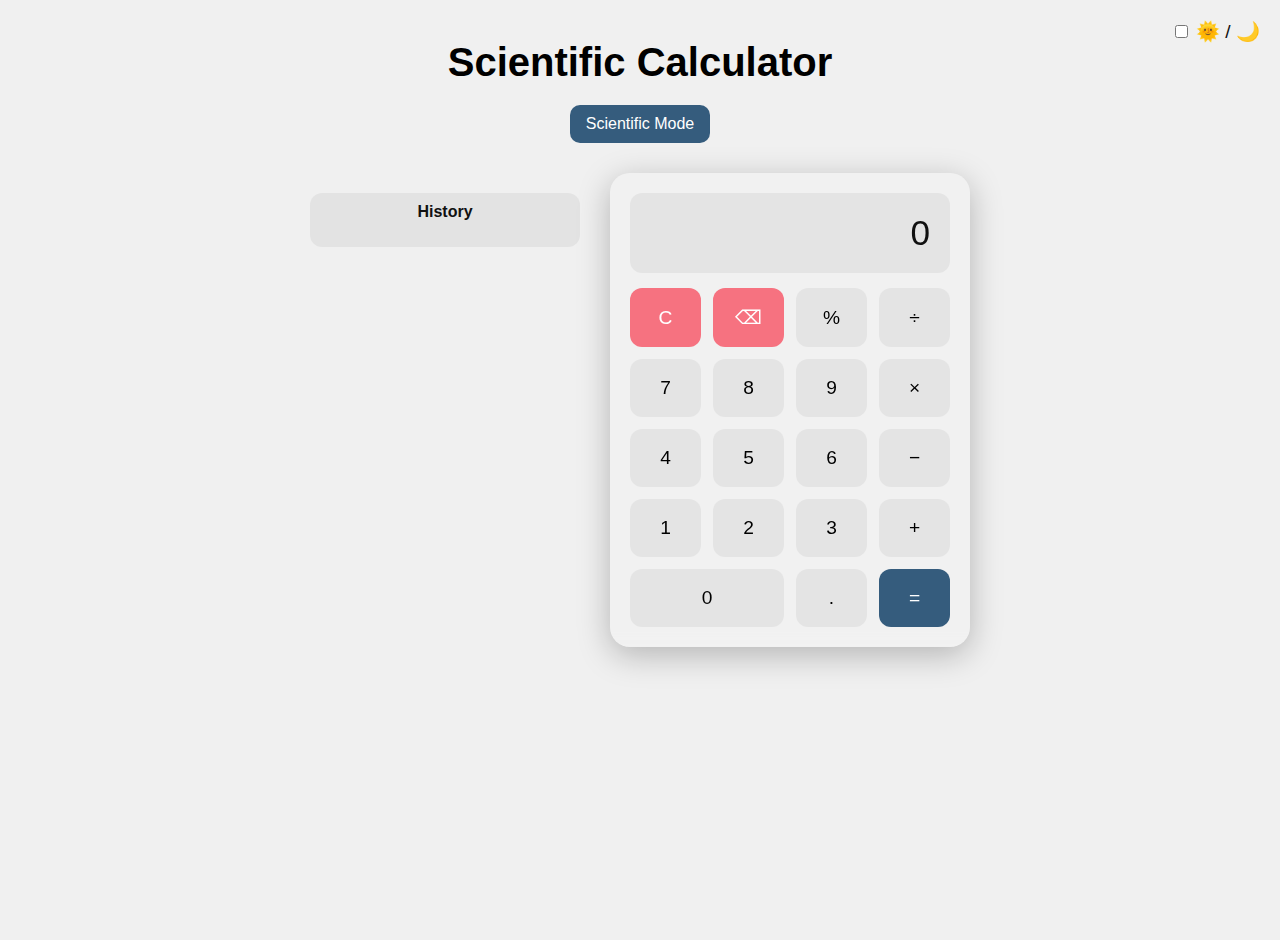
<file: Scientific Calculator with Responsive Mobile/index.html>
<!DOCTYPE html>
<html lang="en">
<head>
  <meta charset="UTF-8" />
  <meta name="viewport" content="width=device-width, initial-scale=1.0"/>
  <title>Modern Calculator</title>
  <link rel="stylesheet" href="style.css" />
</head>
<body>
  <div class="theme-toggle">
    <input type="checkbox" id="themeSwitch" />
    <label for="themeSwitch">🌞 / 🌙</label>
  </div>

  <div>
    <h1 class="title">Scientific Calculator</h1>
  </div>
  <button class="sci-toggle" onclick="toggleSci()">Scientific Mode</button>

  <!-- NEW layout container -->
  <div class="layout">
    <!-- Left: History -->
    <div class="history-container">
      <h3>History</h3>
      <ul id="history"></ul>
    </div>

    <!-- Right: Calculator -->
    <div class="calculator">
      <div class="display" id="display">0</div>

      <div id="sciPanel" class="sci-panel">
        <button onclick="appendSciFunc('Math.sin(')">sin</button>
        <button onclick="appendSciFunc('Math.cos(')">cos</button>
        <button onclick="appendSciFunc('Math.sqrt(')">√</button>
        <button onclick="appendSciFunc('Math.log10(')">log</button>
      </div>

      <div class="buttons">
        <button onclick="clearDisplay()" class="special">C</button>
        <button onclick="deleteChar()" class="special">⌫</button>
        <button onclick="appendValue('%')">%</button>
        <button onclick="appendValue('/')">÷</button>

        <button onclick="appendValue('7')">7</button>
        <button onclick="appendValue('8')">8</button>
        <button onclick="appendValue('9')">9</button>
        <button onclick="appendValue('*')">×</button>

        <button onclick="appendValue('4')">4</button>
        <button onclick="appendValue('5')">5</button>
        <button onclick="appendValue('6')">6</button>
        <button onclick="appendValue('-')">−</button>

        <button onclick="appendValue('1')">1</button>
        <button onclick="appendValue('2')">2</button>
        <button onclick="appendValue('3')">3</button>
        <button onclick="appendValue('+')">+</button>

        <button onclick="appendValue('0')" class="zero">0</button>
        <button onclick="appendValue('.')">.</button>
        <button onclick="calculate()" class="equals">=</button>
      </div>
    </div>
  </div>
  <!-- END layout container -->

  <!-- Sounds -->
  <audio id="successSound" src="https://www.soundjay.com/buttons/sounds/button-30.mp3"></audio>
  <audio id="errorSound" src="https://www.soundjay.com/button/beep-10.mp3"></audio>

  <script src="script.js"></script>
</body>

</html>
</file>
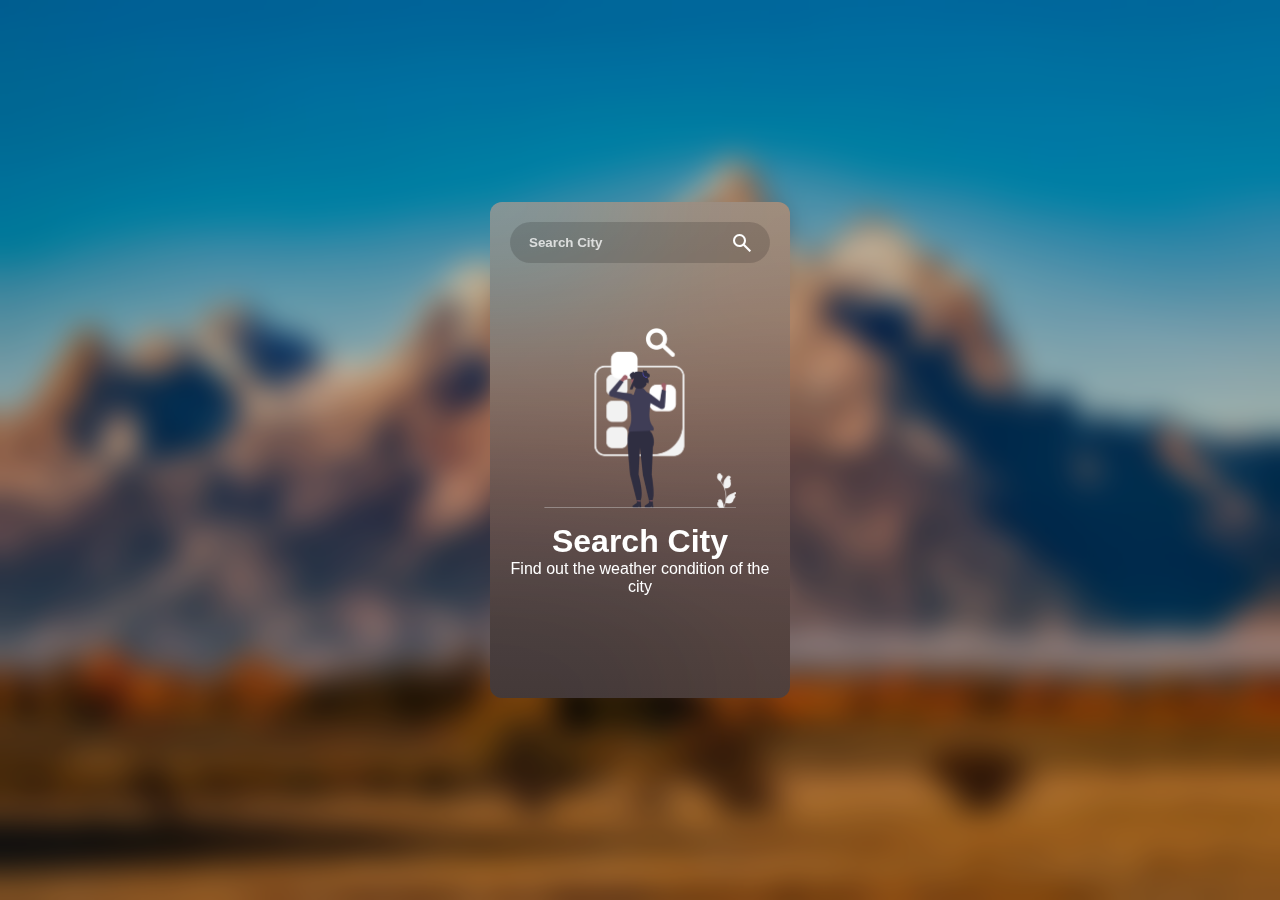
<file: Weather Application/weateher.html>
<!DOCTYPE html>
<html lang="en">
<head>
    <meta charset="UTF-8">
    <meta name="viewport" content="width=device-width, initial-scale=1.0">
    <title>Weather Application</title>
    <link rel="stylesheet" href="style.css"/>
    <script src="script.js" defer></script>
    <!----IMPORT GOOGLE FONTS-->
    <link rel="stylesheet" href="https://fonts.googleapis.com/css2?family=Material+Symbols+Outlined:opsz,wght,FILL,GRAD@20..48,100..700,0..1,-50..200&icon_names=search" />
    <link rel="stylesheet" href="https://cdnjs.cloudflare.com/ajax/libs/font-awesome/6.7.2/css/all.min.css"/>
</head>
<body>
    
    <main class="main-container">
  
        <header class="input-container">
            <input type="text" class="city-input" placeholder="Search City">
            <button class="search-btn">
                <span class="material-symbols-outlined">
                    search
                </span>
            </button>
        </header>

        <section class="weather-info" style="display: none;">
            <div class="location-date-weather">
                <div class="location">
                    <i class="fa-solid fa-location-dot"></i>
                    <h4 class="country-txt">Philippines</h4>
                </div>
                <h5 class="current-date-txt regular-txt">Monday, 16 June</h5>
            </div>

            <div class="weather-summary-container">
                <img src="assets/weather/clouds.svg" alt="error" class="weather-summary-img">
                <div class="weather-summary-info">
                    <h1 class="temp-txt">29 &deg;C</h1>
                    <h3 class="condition-txt regular-txt">Clouds</h3>
                </div>
             </div>   

             
                    <div class="weather-conditions-container">
                        <div class="condition-item">
                            <i class="fa-solid fa-droplet"></i>
                            <div class="condition-info">
                                <h5 class="regular-txt">
                                    Humidity
                                </h5>
                                <h5 class="humidity-value-txt">
                                    55%
                                </h5>
                        </div>
                    </div>       
                    
                    <div class="condition-item">
                        <i class="fa-solid fa-wind"></i>
                        <div class="condition-info">
                            <h5 class="regular-txt">
                                Wind Speed
                            </h5>
                            <h5 class="wind-value-txt">
                                2 M/s
                            </h5>
                    </div>
                </div>  
            </div>

                <div class="forecast-items-container">
                    <div class="forecast-item">
                        <h5 class="forecast-item-dater regular-txt">
                            05 June
                        </h5>
                        <img src="assets/weather/thunderstorm.svg" alt="" class="forecast-item-img">
                        <h5 class="forecast-item-temp">29 &deg;C</h5>
                    </div>
                    <div class="forecast-item">
                        <h5 class="forecast-item-dater regular-txt">
                            05 June
                        </h5>
                        <img src="assets/weather/thunderstorm.svg" alt="" class="forecast-item-img">
                        <h5 class="forecast-item-temp">29 &deg;C</h5>
                    </div>
                    <div class="forecast-item">
                        <h5 class="forecast-item-dater regular-txt">
                            05 June
                        </h5>
                        <img src="assets/weather/thunderstorm.svg" alt="" class="forecast-item-img">
                        <h5 class="forecast-item-temp">29 &deg;C</h5>
                    </div>
                    <div class="forecast-item">
                        <h5 class="forecast-item-dater regular-txt">
                            05 June
                        </h5>
                        <img src="assets/weather/thunderstorm.svg" alt="" class="forecast-item-img">
                        <h5 class="forecast-item-temp">29 &deg;C</h5>
                    </div>
                </div>
        </section>


    <section class="search-city section-message">
       <img src="assets/message/search-city.png" alt=""/>
        <div>
            <h1>Search City</h1>
            <h4 class="regular-txt">
                Find out the weather condition of the city
            </h4>
        </div>
    </section>

    <section class="not-found section-message" style="display:none;">
       <img src="assets/message/not-found.png" alt=""/>
        <div>
            <h1>Search City</h1>
            <h4 class="regular-txt">
                Find out the weather condition of the city
            </h4>
        </div>
    </section>
    </main>
</body>
</html>
</file>
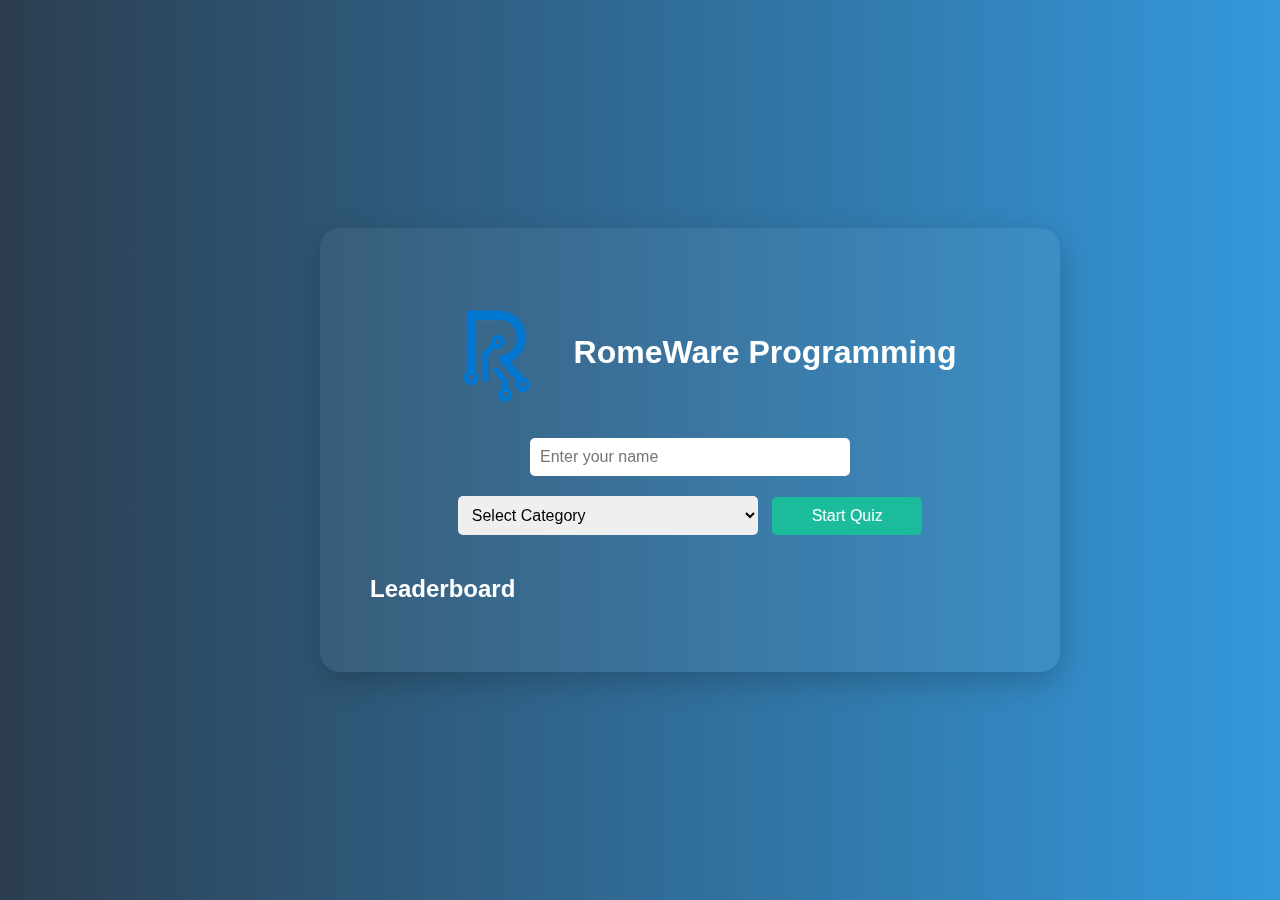
<file: Quiz Application/public/quiz.html>
<!DOCTYPE html>
<html lang="en">
<head>
  <meta charset="UTF-8" />
  <meta name="viewport" content="width=device-width, initial-scale=1.0"/>
  <title>Modern Quiz App</title>
  <link href="https://cdnjs.cloudflare.com/ajax/libs/font-awesome/6.5.1/css/all.min.css" rel="stylesheet">
  <link rel="stylesheet" href="style.css" />
  <style>
    body {
      font-family: 'Segoe UI', sans-serif;
      background: linear-gradient(to right, #2c3e50, #3498db);
      color: #fff;
      text-align: center;
      margin: 0;
      padding: 0;
      display: flex;
      flex-direction: column;
      align-items: center;
      justify-content: center;
      height: 100vh;
    }

    .card {
      background: rgba(255, 255, 255, 0.05);
      border-radius: 20px;
      padding: 50px;
      box-shadow: 0 10px 30px rgba(0, 0, 0, 0.2);
      backdrop-filter: blur(10px);
      width: 100%;
      max-width: 640px;
    }
  </style>
</head>
<body>


  <div class="container">
    <div class="card">
        <h1 style="display: flex; align-items: center; justify-content: center; gap: 0px; margin: 0;">
  <img src="logo.png" alt="" style="width: 150px; height: 150px;">
  RomeWare Programming
</h1>
      <div id="landing">
        <input id="username" type="text" placeholder="Enter your name" />
        <select id="category">
          <option value="" disabled selected>Select Category</option>
          <option value="html">HTML</option>
          <option value="css">CSS</option>
          <option value="javascript">JavaScript</option>
          <option value="php">PHP</option>
          <option value="mysql">MySQL</option>
        </select>
        <button id="start-btn" class="btn">Start Quiz</button>
      </div>

      <div id="quiz-box" class="hidden">
        <div id="header">
          <span id="timer">Time left: 15s</span>
          <div class="progress-container"><div id="progress-bar"></div></div>
        </div>
        <div id="question"></div>
        <div id="answer-buttons" class="btn-container"></div>
        <button id="next-btn" class="btn hidden">Next</button>
      </div>

      <div id="result" class="hidden"></div>

      <div id="leaderboard-section">
        <h2>Leaderboard</h2>
        <ol id="leaderboard"></ol>
      </div>

      <!-- Sounds -->
      <audio id="correctSound" src="../sounds/right.mp3" preload="auto"></audio>
      <audio id="wrongSound" src="../sounds/wrong.mp3" preload="auto"></audio>
      <audio id="timeoutSound" src="../sounds/wrong.mp3" preload="auto"></audio>
    </div>
  </div>

  <script src="script.js"></script>
</body>
</html>
</file>
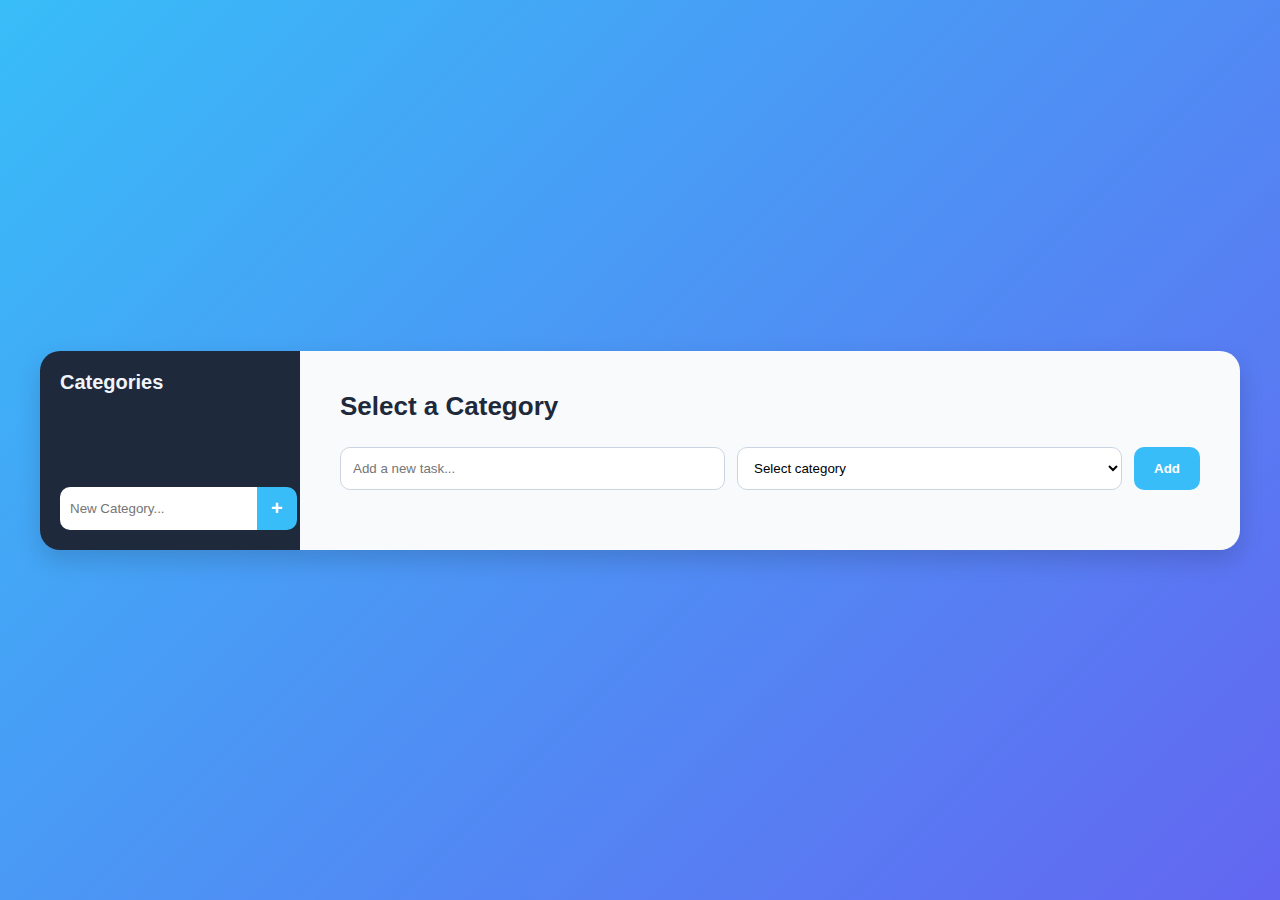
<file: To Do List/todo-app/todo.html>
<!DOCTYPE html>
<html lang="en">
<head>
  <meta charset="UTF-8">
  <meta name="viewport" content="width=device-width, initial-scale=1.0">
  <title>Modern To-Do List with Categories</title>
  <link rel="stylesheet" href="style.css">
</head>
<body>
  <div class="app-container">
    <!-- Sidebar for Categories -->
    <aside class="sidebar">
      <h2>Categories</h2>
      <ul id="categoryList"></ul>
      <div class="add-category">
        <input type="text" id="newCategoryInput" placeholder="New Category...">
        <button id="addCategoryBtn">+</button>
      </div>
    </aside>

    <!-- Main To-Do Section -->
    <main class="main">
      <h1 id="selectedCategoryTitle"> Select a Category</h1>

      <div class="task-input">
        <input type="text" id="taskInput" placeholder="Add a new task...">
        <select id="categorySelect"></select>
        <button id="addTaskBtn">Add</button>
      </div>

      <ul id="taskList"></ul>
    </main>
  </div>

  <script src="script.js"></script>
</body>
</html>
</file>
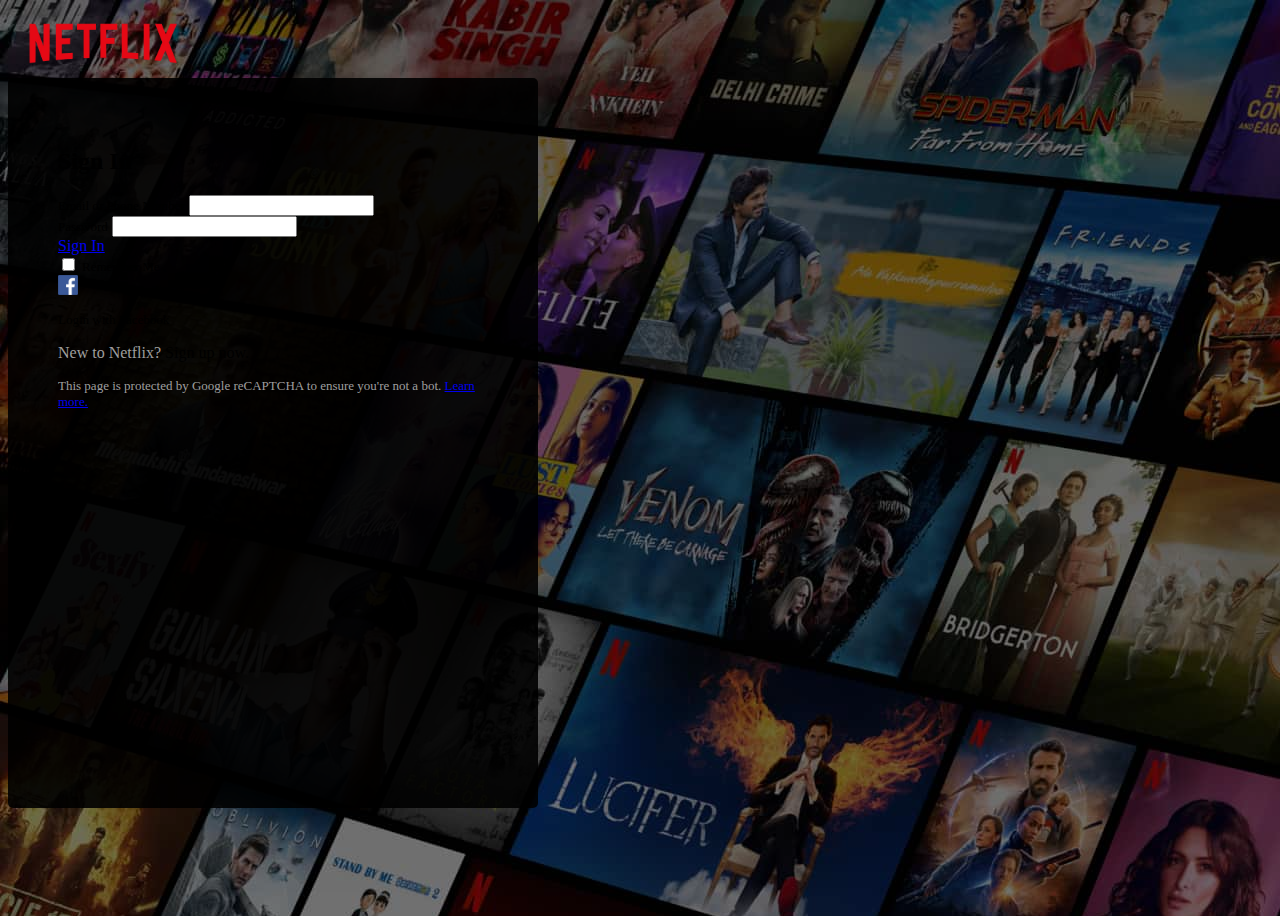
<file: Landing Page/clone/Netflix/loginPage.html>
<!doctype html>
<html lang="en">
  <head>
    <!-- Required meta tags -->
    <meta charset="utf-8">
    <meta name="viewport" content="width=device-width, initial-scale=1">

    <!-- Bootstrap CSS -->
    <link href="https://cdn.jsdelivr.net/npm/bootstrap@5.0.2/dist/css/bootstrap.min.css" rel="stylesheet" integrity="sha384-EVSTQN3/azprG1Anm3QDgpJLIm9Nao0Yz1ztcQTwFspd3yD65VohhpuuCOmLASjC" crossorigin="anonymous">

    <title>Hello, world!</title>
    <link rel="stylesheet" href="./style.css">
  </head>
  <body>
    
    <div class="login-top">
        <img src="./images/logo.png" alt="">
    </div>

    <div class="d-flex justify-content-center align-items-center" style="width: 100vw;">
        <section class="login-box">
            <h2 class="text-white">Sign In</h2>
            <form class="mt-4">
                <div class="mb-3 bg-white rounded px-2" >
                  <label for="exampleInputEmail1" class="form-label small-text">Email or Phone Number</label>
                  <input type="email" class="form-control border-0 p-0" id="exampleInputEmail1" aria-describedby="emailHelp">
                  
                </div>
                <div class="mb-3 bg-white rounded px-2">
                  <label for="exampleInputPassword1" class="form-label small-text">Password</label>
                  <input type="password" class="form-control border-0 p-0" id="exampleInputPassword1">
                </div>
                <a href="./landing.html" type="submit" class="btn btn-danger mt-3" style="width: 100%;">Sign In</a>
                <div class="mb-3 mt-3 form-check">
                  <input type="checkbox" class="form-check-input" id="exampleCheck1">
                  <label class="form-check-label text-white small-text" for="exampleCheck1">Remember Me</label>
                </div>
                
                <div class="mt-3 d-flex">
                    <img width="20px" src="./images/fb.png" alt="">
                    <p class="m-0 small-text text-white mx-2">Login with Facebook</p>
                </div>
                <div class="mt-3 ">
                    <!-- <img width="20px" src="./images/fb.png" alt=""> -->
                    <p class="m-0  text-white"> <span style="color: rgba(212, 212, 212, 0.75);">New to Netflix?</span>  Sign up now.</p>
                    <p class="m-0 small-text text-white  mt-2"> <span style="color: rgba(212, 212, 212, 0.75);">This page is protected by Google reCAPTCHA to ensure you're not a bot. <a href="#"> Learn more.</a> </span> </p>
                </div>
              </form>
        </section>
    </div>

    <!-- Optional JavaScript; choose one of the two! -->

    <!-- Option 1: Bootstrap Bundle with Popper -->
    <script src="https://cdn.jsdelivr.net/npm/bootstrap@5.0.2/dist/js/bootstrap.bundle.min.js" integrity="sha384-MrcW6ZMFYlzcLA8Nl+NtUVF0sA7MsXsP1UyJoMp4YLEuNSfAP+JcXn/tWtIaxVXM" crossorigin="anonymous"></script>

    <!-- Option 2: Separate Popper and Bootstrap JS -->
    <!--
    <script src="https://cdn.jsdelivr.net/npm/@popperjs/core@2.9.2/dist/umd/popper.min.js" integrity="sha384-IQsoLXl5PILFhosVNubq5LC7Qb9DXgDA9i+tQ8Zj3iwWAwPtgFTxbJ8NT4GN1R8p" crossorigin="anonymous"></script>
    <script src="https://cdn.jsdelivr.net/npm/bootstrap@5.0.2/dist/js/bootstrap.min.js" integrity="sha384-cVKIPhGWiC2Al4u+LWgxfKTRIcfu0JTxR+EQDz/bgldoEyl4H0zUF0QKbrJ0EcQF" crossorigin="anonymous"></script>
    -->
  </body>
</html>
</file>
<file: Scientific Calculator with Responsive Mobile/style.css>
:root {
  --bg: #f0f0f0;
  --text: #111;
  --btn-bg: rgba(0, 0, 0, 0.05);
  --btn-text: #000;
  --special: #f67280;
  --equal: #355c7d;
}

body.dark {
  --bg: #1f1f1f;
  --text: #f0f0f0;
  --btn-bg: rgba(255, 255, 255, 0.05);
  --btn-text: #fff;
  --special: #e63946;
  --equal: #457b9d;
}

body {
  margin: 0;
  padding: 0;
  background: var(--bg);
  color: var(--text);
  font-family: 'Segoe UI', Tahoma, Geneva, Verdana, sans-serif;
  display: flex;
  flex-direction: column;
  align-items: center;
  height: 100vh;
  justify-content: flex-start;
  padding-top: 40px;
  transition: background 0.3s ease;
}
.title{
  color:black;
  margin:0px;
  margin-bottom: 10px;
  font-size: 40px;
}
.theme-toggle {
  position: absolute;
  top: 20px;
  right: 20px;
  font-size: 1.2rem;
}

.sci-toggle {
  margin: 10px;
  padding: 10px 16px;
  font-size: 1rem;
  border: none;
  border-radius: 10px;
  background: var(--equal);
  color: white;
  cursor: pointer;
}

.calculator {
  background: rgba(255, 255, 255, 0.08);
  border-radius: 20px;
  box-shadow: 0 8px 32px rgba(0, 0, 0, 0.25);
  backdrop-filter: blur(8px);
  padding: 20px;
  width: 320px;
}

.display {
  background: var(--btn-bg);
  border-radius: 12px;
  padding: 20px;
  color: var(--text);
  font-size: 2.2rem;
  text-align: right;
  margin-bottom: 15px;
  overflow-x: auto;
}

.sci-panel {
  display: none;
  grid-template-columns: repeat(4, 1fr);
  gap: 12px;
  margin-bottom: 10px;
}
.sci-panel.show {
  display: grid;
}

.buttons {
  display: grid;
  grid-template-columns: repeat(4, 1fr);
  gap: 12px;
}

button {
  padding: 18px;
  font-size: 1.2rem;
  border: none;
  border-radius: 12px;
  background: var(--btn-bg);
  color: var(--btn-text);
  cursor: pointer;
  transition: all 0.2s ease;
}

button:hover {
  background: rgb(216, 216, 216);
  color:black;
}

button:active {
  transform: scale(0.96);
}

button.special {
  background: var(--special);
  color: white;
}

button.equals {
  background: var(--equal);
  color: white;
}

button.zero {
  grid-column: span 2;
}

.history-container {
  width: 320px;
  margin-top: 20px;
  background: var(--btn-bg);
  border-radius: 12px;
  padding: 10px;
  color: var(--text);
  max-height: 150px;
  overflow-y: auto;
}

.history-container h3 {
  margin-top: 0;
  font-size: 1rem;
  text-align: center;
}

#history {
  list-style: none;
  padding: 0;
  margin: 0;
}

#history li {
  display: flex;
  justify-content: space-between;
  align-items: center;
  padding: 4px 8px;
  font-size: 0.9rem;
  border-bottom: 1px solid rgba(255,255,255,0.1);
}

#history li button {
  font-size: 0.7rem;
  padding: 2px 6px;
  margin-left: 8px;
  border-radius: 6px;
  background: crimson;
  color: white;
  border: none;
  cursor: pointer;
}

/* Responsive */
@media (max-width: 480px) {
  .calculator,
  .history-container {
    width: 90%;
  }
  .buttons button,
  .sci-panel button {
    padding: 12px;
    font-size: 1rem;
  }
  .display {
    font-size: 1.8rem;
    padding: 15px;
  }
}
/* Layout: History left, Calculator right */
.layout {
  display: flex;
  justify-content: center;
  align-items: flex-start;
  gap: 30px; /* space between history and calculator */
  margin-top: 20px;
}

.history-container {
  order: 1; /* left side */
  flex: 1;
  max-width: 250px;
}

.calculator {
  order: 2; /* right side */
  flex: 1;
}
</file>
<file: Weather Application/style.css>
*{
    margin:0;
    padding:0;
    font-family:sans-serif;
    box-sizing: border-box;
    color:white;
    font-weight: 600;
}
body{
    background-image: url("assets/bg3.jpg");
    width:100%;
    height:100dvh;
    background-size:cover;
    background-position:center;
    display:flex;
    align-items: center;
    justify-content: center;
}

/*IMPORT REUSABLE UTILITY CLASS*/
.regular-txt{
    font-weight: 400;

}
/*END IMPORT REUSABLE UTILITY CLASS*/


body:before{
    content:"";
    position:absolute;
    width:100%;
    height:100dvh;
    background: rgb(0,0,0,0.15);
    backdrop-filter: blur(15px);
}
.main-container{
    width:300px;
    height:496px;
    z-index: 1;
    background:linear-gradient(to top, rgb(0,0,0,0.15), rgb(255,255,255,0.15));
    border-radius: 12px;
    backdrop-filter: blur(100px);
    padding:20px;
}

/*INPUT CONTAINER*/
.city-input{
    width:100%;
    padding:10px 16px;
    border-radius:99px;
    border:solid 3px transparent;
    background:rgb(0,0,0,0.15);
    outline:none;
    font-weight:bold;
    padding-right:45px;
    transition:0.25s border;
}
.city-input:focus{
    border:3px solid rgb(0,0,0,0.15);
}
.city-input::placeholder{
    color:rgb(255,255,255,0.75);
}

.input-container{
    position:relative;
    margin-bottom:25px;
}
.search-btn{
    position:absolute;
    right:16px;
    top:50%;
    transform: translateY(-50%);
    background:none;
    display:flex;
    border:none;
    cursor:pointer;

}
/*END INPUT CONTAINER*/

/*Section: Weather Info*/
.weather-info{
display: flex;
flex-direction: column;
gap:25px;
}
.location-date-weather{
    display:flex;
    justify-content: space-between;
    align-items:center;
}
.location{
    display:flex;
    align-items:center;
    gap: 6px;
}
.weather-summary-container{
    display:flex;
    justify-content: space-between;
    align-items:center;
}
.weather-summary-img{
    height:120px;
    width:120px;
}
.weather-summary-info{
    text-align:end;
}
.weather-conditions-container{
    display:flex;
    justify-content: space-between;
}
.condition-item{
    display:flex;
    align-items:center;
    gap:6px;
}
.condition-item .fa-solid{
    font-size:30px;
}
.forecast-items-container{
    display:flex;
    gap:15px;
    overflow-x: scroll;
    padding-bottom:12px;
}
.forecast-items-container::-webkit-scrollbar{
    height: 8px;
}
.forecast-items-container::-webkit-scrollbar-track{
    background:rgb(0,0,0,0.1);
    border-radius:99px;
}
.forecast-items-container::-webkit-scrollbar-thumb{
    background:rgb(0,0,0,0.15);
    border-radius:99px;
}
.forecast-item{
    min-width:70px;
    background:rgb(255,255,255,0.1);
    display:flex;
    flex-direction: column;
    gap:6px;
    padding:10px;
    align-items:center;
    border-radius:12px;
    transition:0.3s background; 
}
.forecast-item:hover{
    background:rgb(255,255,255,0.15);
}
.forecast-item-img{
    width:35px;
    height:35px;
}
/*END Section: Weather Info*/

/*SECTIOON: MESSAGE*/
.section-message{
    display:flex;
    flex-direction: column;
    align-items: center;
    text-align: center;
    gap:15px;
    margin-top:25%;
}
.section-message img{
    height:180px;
    width:fit-content;
}
/* END SECTIOON: MESSAGE*/
</file>
<file: Quiz Application/public/style.css>
body {
  font-family: 'Segoe UI', sans-serif;
  background: linear-gradient(to right, #2c3e50, #3498db);
  color: #fff;
  text-align: center;
  margin: 0;
  padding: 0;
}
.container {
  max-width: 640px;
  margin: auto;
  padding: 20px;
}
input, select, button {
  padding: 10px;
  margin: 10px 5px;
  font-size: 16px;
  border-radius: 5px;
  border: none;
}
input, select {
  width: calc(100% - 30px);
  max-width: 300px;
}
.btn {
  background: #1abc9c;
  color: #fff;
  cursor: pointer;
  min-width: 150px;
}
.btn:hover {
  background: #16a085;
}
.btn-container { display: flex; flex-direction: column; gap: 10px; margin: 20px 0; }
.hidden { display: none; }
#question { font-size: 22px; margin: 20px 0; }
.progress-container { background: #ccc; height: 8px; border-radius: 4px; overflow: hidden; margin: 10px 0; }
#progress-bar { height: 100%; width: 0; background: #2ecc71; transition: width 0.3s; }
#timer { font-weight: bold; }
#leaderboard-section { margin-top: 30px; text-align: left; }
#leaderboard { padding-left: 20px; }
@media (max-width: 600px) {
  #question { font-size: 18px; }
  .btn { font-size: 14px; padding: 8px; }
}
</file>
<file: Landing Page/clone/Netflix/style.css>
body{
    background-image: linear-gradient(rgba(0, 0, 0, 0.491), rgba(0, 0, 0, 0.416)) , url(./images/login-bg.jpeg);
    height: 100vh;
}
.login-top{
    width: 100vw;
    height: 70px;
    background-color: rgba(0, 0, 0, 0);
    padding: 0px 20px;
    display: flex;
    align-items: center;
}

.login-top img{
    width: 150px;
}


.login-box{
    background-color: rgba(0, 0, 0, 0.899);
    width: 430px;
    height: 630px;
    border-radius: 5px;
    padding: 50px;
}

.small-text{
    font-size: 13px;
}

.form-control{
    box-shadow: none !important;
}
</file>
<file: To Do List/todo-app/style.css>
/* Reset */
* {
  margin: 0;
  padding: 0;
  box-sizing: border-box;
  font-family: "Inter", "Segoe UI", sans-serif;
}

body {
  background: linear-gradient(135deg, #38bdf8, #6366f1);
  display: flex;
  height: 100vh;
  color: #333;
}

/* Layout */
.app-container {
  display: flex;
  width: 100%;
  max-width: 1200px;
  margin: auto;
  border-radius: 20px;
  overflow: hidden;
  box-shadow: 0 10px 25px rgba(0,0,0,0.15);
}

/* Sidebar */
.sidebar {
  width: 260px;
  background: #1e293b;
  color: #fff;
  padding: 20px;
  display: flex;
  flex-direction: column;
}

.sidebar h2 {
  margin-bottom: 20px;
  font-size: 20px;
  font-weight: 600;
  color: #f1f5f9;
}

#categoryList {
  list-style: none;
  flex: 1;
  margin-bottom: 15px;
  overflow-y: auto;
  scrollbar-width: thin;
}

#categoryList li {
  background: #334155;
  margin-bottom: 8px;
  padding: 12px;
  border-radius: 10px;
  cursor: pointer;
  display: flex;
  justify-content: space-between;
  align-items: center;
  transition: all 0.25s ease;
}

#categoryList li:hover {
  background: #475569;
  transform: translateX(4px);
}

#categoryList li.active {
  background: #38bdf8;
  color: white;
}

.delete-category {
  background: none;
  border: none;
  color: #f87171;
  font-size: 16px;
  cursor: pointer;
  transition: transform 0.2s;
}

.delete-category:hover {
  transform: scale(1.2);
}

.add-category {
  display: flex;
  margin-top: auto;
}

.add-category input {
  flex: 1;
  padding: 10px;
  border-radius: 10px 0 0 10px;
  border: none;
  outline: none;
}

.add-category button {
  padding: 10px 14px;
  border: none;
  background: #38bdf8;
  color: white;
  font-size: 20px;
  font-weight: bold;
  cursor: pointer;
  border-radius: 0 10px 10px 0;
  transition: background 0.3s;
}

.add-category button:hover {
  background: #0284c7;
}

/* Main */
.main {
  flex: 1;
  padding: 40px;
  background: #f8fafc;
  display: flex;
  flex-direction: column;
}

.main h1 {
  margin-bottom: 25px;
  font-size: 26px;
  font-weight: 700;
  color: #1e293b;
}

.task-input {
  display: flex;
  gap: 12px;
  margin-bottom: 20px;
}

.task-input input,
.task-input select {
  flex: 1;
  padding: 12px;
  border: 1px solid #cbd5e1;
  border-radius: 10px;
  background: #fff;
  transition: border 0.3s;
}

.task-input input:focus,
.task-input select:focus {
  border-color: #38bdf8;
  outline: none;
}

.task-input button {
  padding: 12px 20px;
  background: #38bdf8;
  color: white;
  border: none;
  border-radius: 10px;
  font-weight: 600;
  cursor: pointer;
  transition: all 0.3s;
}

.task-input button:hover {
  background: #0284c7;
  transform: scale(1.05);
}

/* Task List */
#taskList {
  list-style: none;
  flex: 1;
  overflow-y: auto;
}

#taskList li {
  background: #fff;
  padding: 14px;
  margin-bottom: 12px;
  border-radius: 10px;
  display: flex;
  justify-content: space-between;
  align-items: center;
  box-shadow: 0px 4px 12px rgba(0,0,0,0.05);
  transition: transform 0.2s ease;
}

#taskList li:hover {
  transform: translateY(-2px);
}

#taskList li.completed span {
  text-decoration: line-through;
  color: #94a3b8;
}

.delete-task {
  background: none;
  border: none;
  color: #ef4444;
  font-size: 16px;
  cursor: pointer;
  transition: transform 0.2s;
}

.delete-task:hover {
  transform: scale(1.2);
}
</file>
